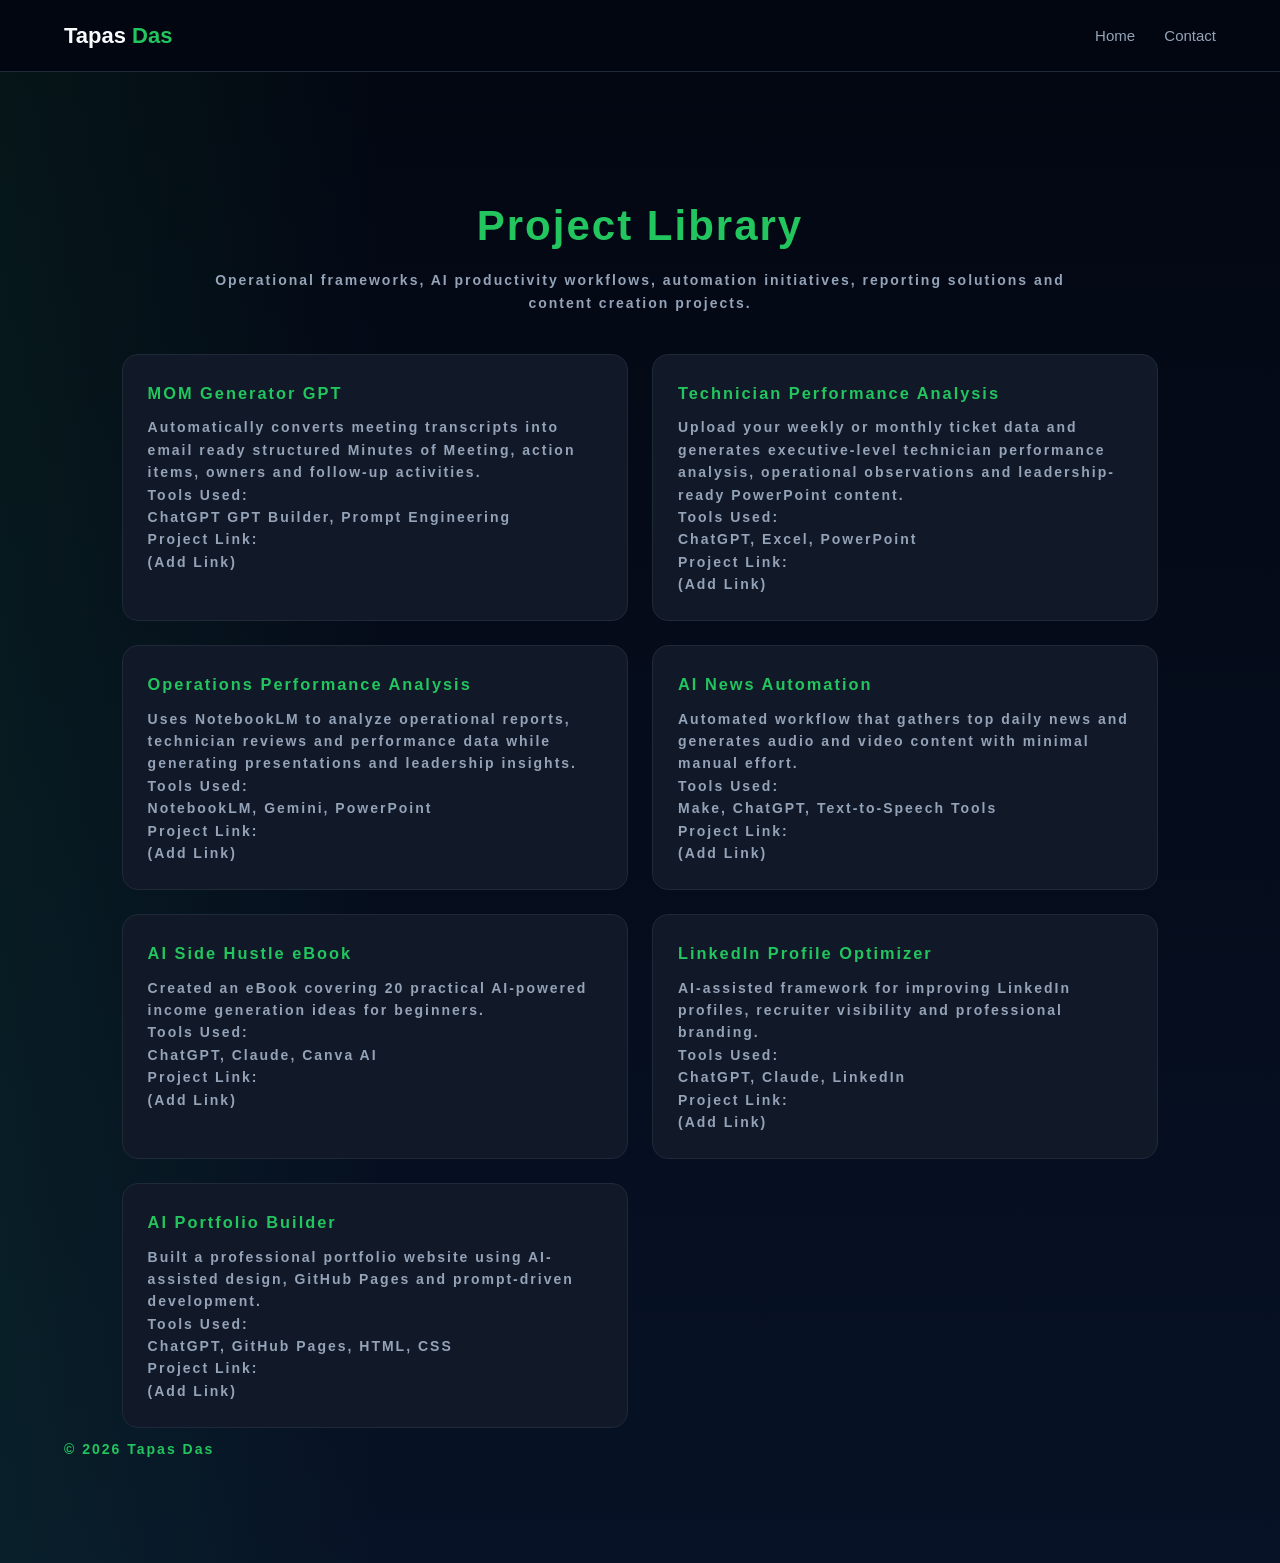
<file: projects.html>
<!DOCTYPE html>
<html lang="en">

<head>

<meta charset="UTF-8">
<meta name="viewport" content="width=device-width, initial-scale=1.0">

<title>Projects | Tapas Das</title>

<link rel="stylesheet" href="style.css">

</head>

<body>

<nav>

<div class="container nav-inner">

<div class="logo">
Tapas <span>Das</span>
</div>

<div class="nav-links">

<a href="index.html">
Home
</a>

<a href="index.html#contact">
Contact
</a>

</div>

</nav>

<section class="hero">

<div class="container">

<div class="role">
<section style="padding:30px 0 10px;">

<div class="container">

<h1 class="section-title"
id="projects"
style="text-align:center;margin-bottom:10px;">
Project Library
</h1>

<p class="section-sub"
style="text-align:center;max-width:900px;margin:0 auto 40px;">
Operational frameworks, AI productivity workflows, automation initiatives, reporting solutions and content creation projects.
</p>
 
<div class="card-grid">

<div class="card">
<h3>MOM Generator GPT</h3>

<p>
Automatically converts meeting transcripts into email ready structured Minutes of Meeting, action items, owners and follow-up activities.
</p>

<p><strong>Tools Used:</strong></p>

<p>
ChatGPT GPT Builder, Prompt Engineering
</p>

<p>
<strong>Project Link:</strong><br>
(Add Link)
</p>

</div>

<div class="card">
<h3>Technician Performance Analysis</h3>

<p>
Upload your weekly or monthly ticket data and generates executive-level technician performance analysis, operational observations and leadership-ready PowerPoint content.
</p>

<p><strong>Tools Used:</strong></p>

<p>
ChatGPT, Excel, PowerPoint
</p>

<p>
<strong>Project Link:</strong><br>
(Add Link)
</p>

</div>

<div class="card">
<h3>Operations Performance Analysis</h3>

<p>
Uses NotebookLM to analyze operational reports, technician reviews and performance data while generating presentations and leadership insights.
</p>

<p><strong>Tools Used:</strong></p>

<p>
NotebookLM, Gemini, PowerPoint
</p>

<p>
<strong>Project Link:</strong><br>
(Add Link)
</p>

</div>

<div class="card">
<h3>AI News Automation</h3>

<p>
Automated workflow that gathers top daily news and generates audio and video content with minimal manual effort.
</p>

<p><strong>Tools Used:</strong></p>

<p>
Make, ChatGPT, Text-to-Speech Tools
</p>

<p>
<strong>Project Link:</strong><br>
(Add Link)
</p>

</div>

<div class="card">
<h3>AI Side Hustle eBook</h3>

<p>
Created an eBook covering 20 practical AI-powered income generation ideas for beginners.
</p>

<p><strong>Tools Used:</strong></p>

<p>
ChatGPT, Claude, Canva AI
</p>

<p>
<strong>Project Link:</strong><br>
(Add Link)
</p>

</div>

<div class="card">
<h3>LinkedIn Profile Optimizer</h3>

<p>
AI-assisted framework for improving LinkedIn profiles, recruiter visibility and professional branding.
</p>

<p><strong>Tools Used:</strong></p>

<p>
ChatGPT, Claude, LinkedIn
</p>

<p>
<strong>Project Link:</strong><br>
(Add Link)
</p>

</div>

<div class="card">
<h3>AI Portfolio Builder</h3>

<p>
Built a professional portfolio website using AI-assisted design, GitHub Pages and prompt-driven development.
</p>

<p><strong>Tools Used:</strong></p>

<p>
ChatGPT, GitHub Pages, HTML, CSS
</p>

<p>
<strong>Project Link:</strong><br>
(Add Link)
</p>

</div>

</div>

</div>

</section>


© 2026 Tapas Das

</footer>

</body>

</html>
</file>
<file: style.css>
:root{
--bg:#030712;
--bg2:#0f172a;
--card:#111827;
--border:#1f2937;
--text:#f8fafc;
--muted:#94a3b8;
--accent:#22c55e;
--blue:#38bdf8;
}

*{
margin:0;
padding:0;
box-sizing:border-box;
}

html{
scroll-behavior:smooth;
}

body{
font-family:Inter,Segoe UI,sans-serif;
background:var(--bg);
color:var(--text);
line-height:1.6;
overflow-x:hidden;
}

.container{
width:90%;
max-width:1200px;
margin:auto;
}

nav{
position:sticky;
top:0;
z-index:999;
background:rgba(3,7,18,.9);
backdrop-filter:blur(10px);
border-bottom:1px solid var(--border);
}

.nav-inner{
display:flex;
justify-content:space-between;
align-items:center;
padding:18px 0;
}

.logo{
font-size:22px;
font-weight:700;
}

.logo span{
color:var(--accent);
}

.nav-links a{
margin-left:25px;
text-decoration:none;
color:var(--muted);
font-size:15px;
}

.nav-links a:hover{
color:white;
}

.hero{
min-height:60vh;
display:flex;
align-items:center;
background:
linear-gradient(
90deg,
rgba(34,197,94,.08),
transparent 30%
),
linear-gradient(
180deg,
#030712,
#071226
);
}
display:flex;
align-items:center;
background:
linear-gradient(
90deg,
rgba(34,197,94,.08),
transparent 30%
),
linear-gradient(
180deg,
#030712,
#071226
);
}

.hero h1{
font-size:52px;
line-height:1.1;
max-width:900px;
margin-bottom:20px;
}

.hero h1 span{
color:var(--blue);
}

.role{
color:var(--accent);
font-size:14px;
letter-spacing:2px;
margin-bottom:12px;
font-weight:600;
}

.summary{
max-width:850px;
font-size:16px;
color:var(--muted);
margin-bottom:24px;
line-height:1.8;
}

.btn{
display:inline-block;
padding:12px 20px;
border-radius:10px;
text-decoration:none;
font-weight:600;
margin-right:10px;
}

.primary{
background:var(--accent);
color:black;
}

.secondary{
border:1px solid var(--border);
color:white;
}

section{
padding:90px 0;
}

.section-title{
font-size:42px;
margin-bottom:20px;
}

.section-sub{
color:var(--muted);
margin-bottom:40px;
}

.stats{
display:grid;
grid-template-columns:repeat(4,1fr);
gap:20px;
}

.stat{
background:var(--card);
padding:25px;
border:1px solid var(--border);
border-radius:16px;
}

.stat h3{
font-size:42px;
color:var(--blue);
}

.marquee{
overflow:hidden;
border-top:1px solid var(--border);
border-bottom:1px solid var(--border);
padding:18px 0;
}

.marquee-track{
display:flex;
width:max-content;
animation:scroll 25s linear infinite;
}

.marquee-track span{
margin-right:50px;
color:var(--muted);
font-size:18px;
}

@keyframes scroll{
0%{transform:translateX(0);}
100%{transform:translateX(-50%);}
}

.card-grid{
display:grid;
grid-template-columns:repeat(auto-fit,minmax(420px,1fr));
gap:24px;
}

.card{
background:var(--card);
border:1px solid var(--border);
padding:25px;
border-radius:16px;
transition:.3s;
}

.card:hover{
transform:translateY(-6px);
border-color:var(--blue);
}

.card h3{
margin-bottom:10px;
}

.card p{
color:var(--muted);
}

.timeline{
display:grid;
gap:20px;
}

.timeline-item{
background:var(--card);
padding:25px;
border-left:4px solid var(--accent);
border-radius:12px;
}

footer{
padding:40px;
text-align:center;
color:var(--muted);
border-top:1px solid var(--border);
}

@media(max-width:768px){

.hero h1{
font-size:42px;
}

.stats{
grid-template-columns:1fr 1fr;
}

.nav-links{
display:none;
}

}
#companies{
padding-top:20px;
}
#companies{
padding-top:20px;
}

.company-showcase{
display:grid;
grid-template-columns:repeat(3,1fr);
gap:24px;
margin-top:30px;
}

.company-card{
display:flex;
align-items:center;
padding:20px;
background:#111827;
border:1px solid rgba(255,255,255,.08);
border-radius:18px;
min-height:140px;
transition:.3s;
}

.company-card:hover{
transform:translateY(-4px);
border-color:#22c55e;
box-shadow:0 0 20px rgba(34,197,94,.15);
}

.company-card img{

width:90px;
height:90px;

min-width:90px;

background:#ffffff;

padding:10px;

border-radius:12px;

object-fit:contain;

margin-right:20px;
}

.company-info{
border-left:1px solid rgba(255,255,255,.15);
padding-left:20px;
}

.company-info h3{
margin:0;
font-size:22px;
font-weight:700;
color:white;
}

.company-info p{
margin-top:10px;
margin-bottom:10px;
font-size:14px;
color:#cbd5e1;
line-height:1.5;
}

.company-info span{
font-size:16px;
font-weight:600;
color:#22c55e;
}

@media(max-width:1000px){

.company-showcase{
grid-template-columns:1fr;
}

}
/* Project page text should use normal case */

.card h3{
text-transform:none !important;
}

.card p{
text-transform:none !important;
}

.section-title{
text-transform:none !important;
}

.role{
text-transform:none !important;
}
</file>
